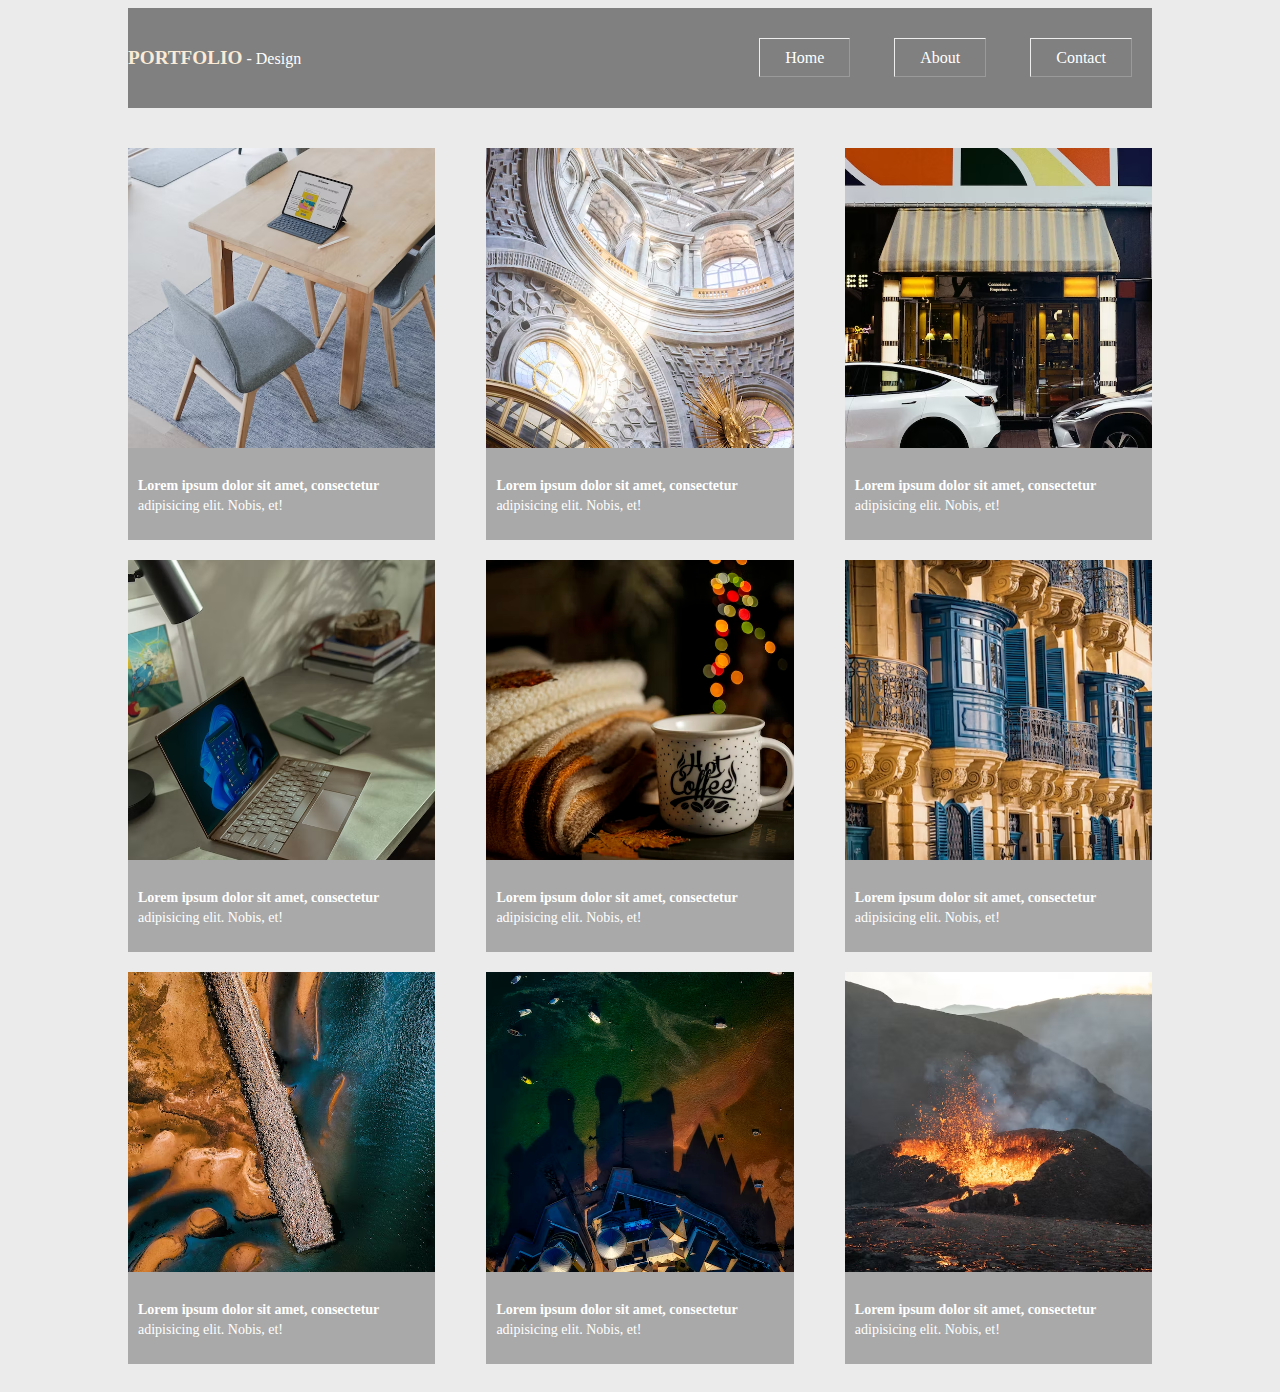
<file: index.html>
<!DOCTYPE html>
<html lang="en">

<head>
    <meta charset="UTF-8">
    <meta http-equiv="X-UA-Compatible" content="IE=edge">
    <meta name="viewport" content="width=device-width, initial-scale=1.0">
    <title>Portfolio Web</title>
    <link rel="stylesheet" href="style.css">
</head>

<body>
    <div class="header-container">
        <header>
            <div class="logo"><span class="highlight">PORTFOLIO</span> - Design</div>
            <nav>
                <a href="#" class="mybutton">Home</a>
                <a href="#" class="mybutton">About</a>
                <a href="#" class="mybutton">Contact</a>
            </nav>

            <div class="mob-wrapper">
                <img src="10.jpg" alt="menu" height="100px" class="menu">

                <div class="mob-nav">
                    <a href="#" class="navbutton">Home</a>
                    <a href="#" class="navbutton">About</a>
                    <a href="#" class="navbutton">Contact</a>
                </div>

            </div>
        </header>
    </div>

    <div class="container">
        <div class="col"><img src="1.jpg" alt="">
            <p>Lorem ipsum dolor sit amet, consectetur adipisicing elit. Nobis, et!
            </p>
        </div>
        <div class="col"><img src="2.jpg" alt="">
            <p>Lorem ipsum dolor sit amet, consectetur adipisicing elit. Nobis, et!
            </p>
        </div>
        <div class="col"><img src="3.jpg" alt="">
            <p>Lorem ipsum dolor sit amet, consectetur adipisicing elit. Nobis, et!
            </p>
        </div>
        <div class="col"><img src="4.jpg" alt="">
            <p>Lorem ipsum dolor sit amet, consectetur adipisicing elit. Nobis, et!
            </p>
        </div>
        <div class="col hide-mobile"><img src="5.jpg" alt="">
            <p>Lorem ipsum dolor sit amet, consectetur adipisicing elit. Nobis, et!
            </p>
        </div>
        <div class="col hide-mobile"><img src="6.jpg" alt="">
            <p>Lorem ipsum dolor sit amet, consectetur adipisicing elit. Nobis, et!
            </p>
        </div>
        <div class="col hide-mobile"><img src="7.jpg" alt="">
            <p>Lorem ipsum dolor sit amet, consectetur adipisicing elit. Nobis, et!
            </p>
        </div>
        <div class="col hide-mobile"><img src="8.jpg" alt="">
            <p>Lorem ipsum dolor sit amet, consectetur adipisicing elit. Nobis, et!
            </p>
        </div>
        <div class="col hide-mobile"><img src="9.jpg" alt="">
            <p>Lorem ipsum dolor sit amet, consectetur adipisicing elit. Nobis, et!
            </p>
        </div>
        <div class="col hide-desktop-only"><img src="10.jpg" alt="">
            <p>Lorem ipsum dolor sit amet, consectetur adipisicing elit. Nobis, et!
            </p>
        </div>
    </div>

    <script src="https://code.jquery.com/jquery-3.6.1.js" integrity="sha256-3zlB5s2uwoUzrXK3BT7AX3FyvojsraNFxCc2vC/7pNI=" crossorigin="anonymous"></script>
    <script src="script.js"></script>
</body>

</html>
</file>
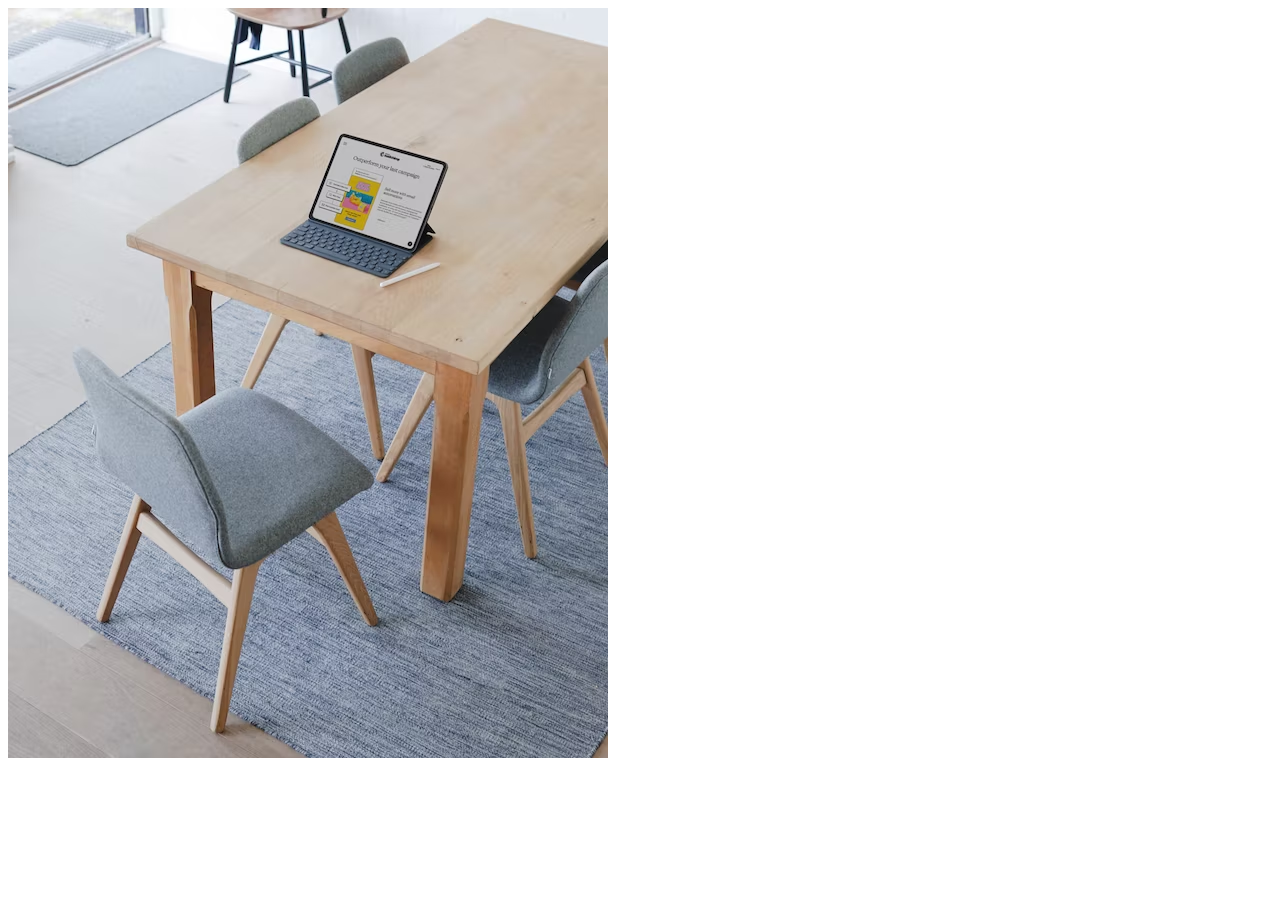
<file: responsive-img-srcset.html>
<!DOCTYPE html>
<html lang="en">
<head>
    <meta charset="UTF-8">
    <meta http-equiv="X-UA-Compatible" content="IE=edge">
    <meta name="viewport" content="width=device-width, initial-scale=1.0">
    <title>Document</title>
</head>
<body>
    <img src="1.jpg" alt="" srcset="">
</body>
</html>
</file>
<file: style.css>
/* Global view/desktop view */
html {
    color: white;
    margin: 0;padding: 0;
    display: flex;
    justify-content: center;
    align-items: center;
    background-color: #ebebeb;
}

.header-container {
    min-height: 100px;
    max-width: 1024px;
    background-color: grey;
    margin-bottom: 40px;
    position: fixed;
    width: 100%;
}

header {
    /* background-color: chartreuse; */
    max-width: 1024px;
    min-height: 100px;
    margin: 0 auto;
    display: flex;
    justify-content: space-between;
    align-items: center;
}

a {
    color: white;
    text-decoration: none;
}

a:hover {
    color: black;
    background-color: whitesmoke;
}

.mybutton {
    padding: 10px 25px;
    border-style: outset;
    border-width: 1px;
    margin: 20px;
}

.highlight {
    color: antiquewhite;
    font-weight: 800;
    font-size: larger;
}

.container {
    min-height: 400px;
    max-width: 1024px;
    display: flex;
    flex-wrap: wrap;
    justify-content: space-between;
    padding-top: 140px;
}

.col {
    background-color: darkgrey;
    width: 30%;
    /* min-height: 200px; */
    margin-bottom: 20px;
}

.hide-desktop-only {
    display: none;
}

.col img {
    width: 100%;
    height: 300px;
    object-fit: cover;
}

.col p::first-line {
    font-weight: bold;
}

.col p {
    font-size: 0.875rem;
    padding: 10px;
    line-height: 1.25rem;
}

.mob-wrapper {
    display: none;
}





/* Tablet view */
@media (max-width: 768px){
    .col {
    width: 45%;
    }

    .hide-desktop-only {
        display: block;
    }

    
    header {
        display: block;
        text-align: center;
    }

    .header-container {
        position: relative;
    }

    .logo {
        padding: 20px 0;
    }

    nav {
        display: none;
    }

    header > nav > a {
        display: block;
    }

    .mybutton {
        margin: 0;
    }

    .container {
        padding-top: 7px;
    }

    .mob-wrapper {
        display: block;
        margin-left: 20px;
    }

    .mob-nav {
        display: none;
        position: absolute;
    }

    .navbutton {
        display: block;
        background-color: coral;
        padding: 15px 30px;
        margin-left: 50px;
    }
}

/* Mobile view */
@media (max-width: 400px){
    .col {
        width: 100%;
     }

     .hide-mobile {
        display: none;
    }
}
</file>
